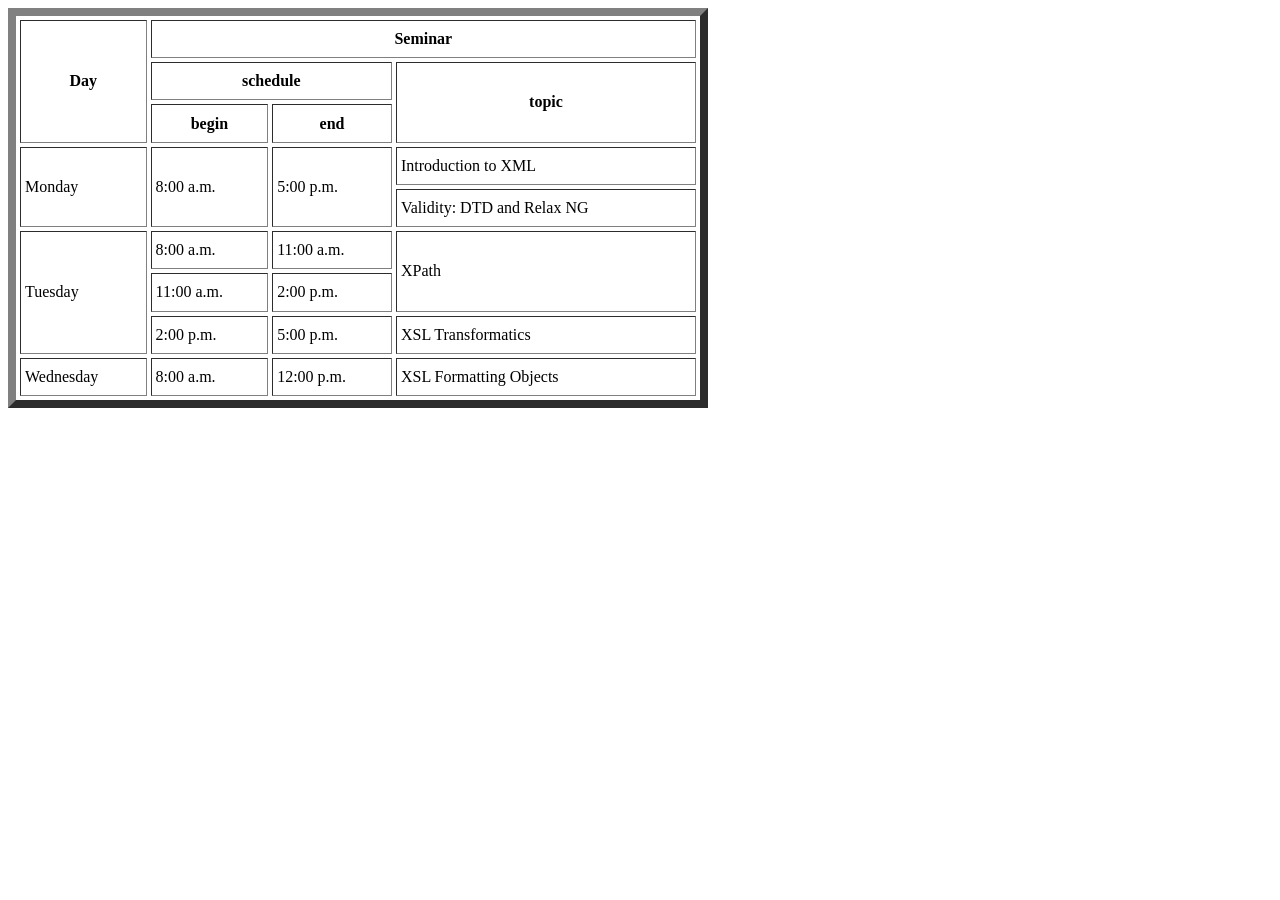
<file: index.html>
<!DOCTYPE html>
<html lang="en">
<head>
    <meta charset="UTF-8">
    <meta name="viewport" content="width=device-width, initial-scale=1.0">
    <title>Document</title>
</head>
<body>

    <table border="8" cellpadding="4" cellspacing="4" height="400" width="700">
        <tr>
            <th rowspan="3">Day</th>
            <th colspan="3">Seminar</th>
        </tr>
        <tr>
            <th colspan="2">schedule</th>
            <th rowspan="2">topic</th>
        </tr>
        <tr>
            <th>begin</th>
            <th>end</th>
        </tr>

        <tr>
            <td rowspan="2">Monday</td>
            <td rowspan="2">8:00 a.m.</td>
            <td rowspan="2">5:00 p.m.</td>
            <td >Introduction to XML</td>
        </tr>
        <tr>
            <td >Validity: DTD and Relax NG</td>
        </tr>
        <tr>
            <td rowspan="3">Tuesday</td>
            <td>8:00 a.m.</td>
            <td>11:00 a.m.</td>
            <td rowspan="2">XPath</td>
        </tr>
        <tr>
            <td>11:00 a.m.</td>
            <td > 2:00 p.m.</td>
        </tr>
        <tr>
            <td>2:00 p.m.</td>
            <td>5:00 p.m.</td>
            <td> XSL Transformatics</td>
        </tr>

        <tr>
            <td>Wednesday</td>
            <td>8:00 a.m.</td>
            <td>12:00 p.m.</td>
            <td>XSL Formatting Objects</td>
        </tr>
        </table>

        
        
</body>
</html>
<!-- html semantics -->
<!-- embed google map -->

<!-- fieldset, legend -->
<!-- first name ==> required, letters only-->
<!-- last name ==> at least 5 characters-->
<!-- mobile ==> 11 characters, numbers only, 010, 011, 012, 015 patterns-->
<!-- courses(select with filter) ==> datalist - search -->
<!-- upload image ==> image only, png only-->
<!-- comment ==> multi-line, required-->
<!-- stop auto complete-->
<!-- date of birth ==> required-->
<!-- gender ==> required-->
<!-- tracks (checkbox) ==> auto select on one of it-->
<!-- range ==> start with 10 and a 100-->
<!-- every input has name attribute-->
</file>
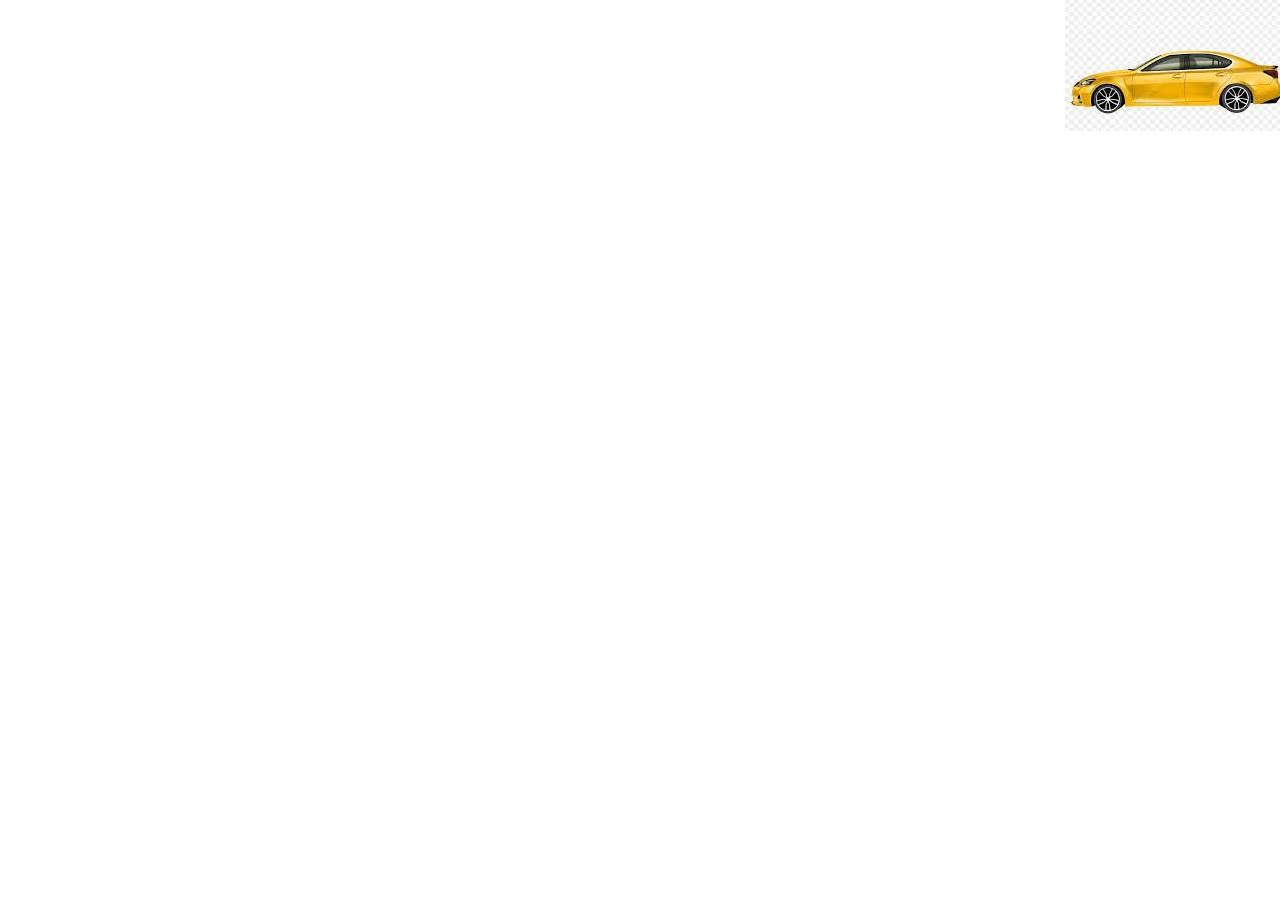
<file: sessionEight/index.html>
<!DOCTYPE html>
<html lang="en">
<head>
    <meta charset="UTF-8">
    <meta name="viewport" content="width=device-width, initial-scale=1.0">
    <link rel="stylesheet" href="style/style.css">
    <title>SessionEight</title>
</head>
<body>
    <section class="container">

        <div class="bg-dark">
            <img src="[data-uri]">
        </div>

    </section>
</body>
</html>
</file>
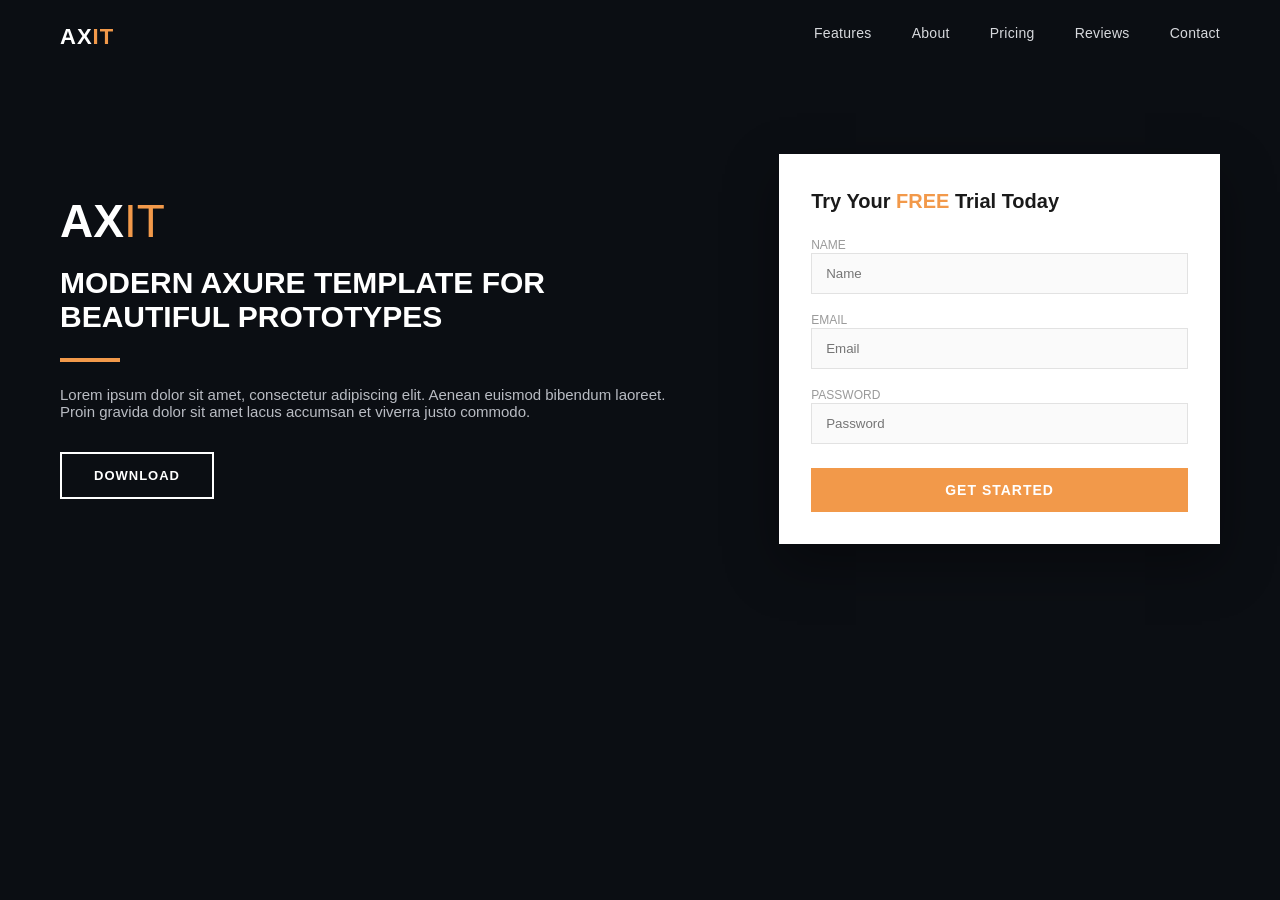
<file: sessionFour/index.html>
<!DOCTYPE html>
<html lang="en">
<head>
    <meta charset="UTF-8">
    <meta name="viewport" content="width=device-width, initial-scale=1.0">
    <link rel="stylesheet" href="style/style.css">
    <title>Task4</title>
</head>
<body>

    <nav class="navbar">
      <div class="logo">AX<span>IT</span></div>
      <ul>
        <li><a href="#">Features</a></li>
        <li><a href="#">About</a></li>
        <li><a href="#">Pricing</a></li>
        <li><a href="#">Reviews</a></li>
        <li><a href="#">Contact</a></li>
      </ul>
      <div class="clearfix"></div>
    </nav>
 
  <section class="sec">
    <div class="sec-container">
 
      <div class="sec-content">
        <div class="brand">AX<span>IT</span></div>
        <h1>MODERN AXURE TEMPLATE FOR BEAUTIFUL PROTOTYPES</h1>
        <hr class="divider">
        <p>
          Lorem ipsum dolor sit amet, consectetur adipiscing elit. Aenean
          euismod bibendum laoreet. Proin gravida dolor sit amet lacus
          accumsan et viverra justo commodo.
        </p>
        <a href="#" class="btn-download">Download</a>
      </div>
 
      <div class="form">
        <form class="signup-form">
          <h3>Try Your <span>FREE</span> Trial Today</h3>
 
          <div class="field">
            <label for="name">Name</label>
            <input type="text" id="name" name="name" placeholder="Name" required>
          </div>
 
          <div class="field">
            <label for="email">Email</label>
            <input type="email" id="email" name="email" placeholder="Email" required>
          </div>
 
          <div class="field">
            <label for="password">Password</label>
            <input type="password" id="password" name="password" placeholder="Password" required>
          </div>
 
          <button type="submit" class="btn-submit">Get Started</button>
        </form>
      </div>
      <div class="clearfix"></div>
 
    </div>
  </section>
</body>
</html>
</file>
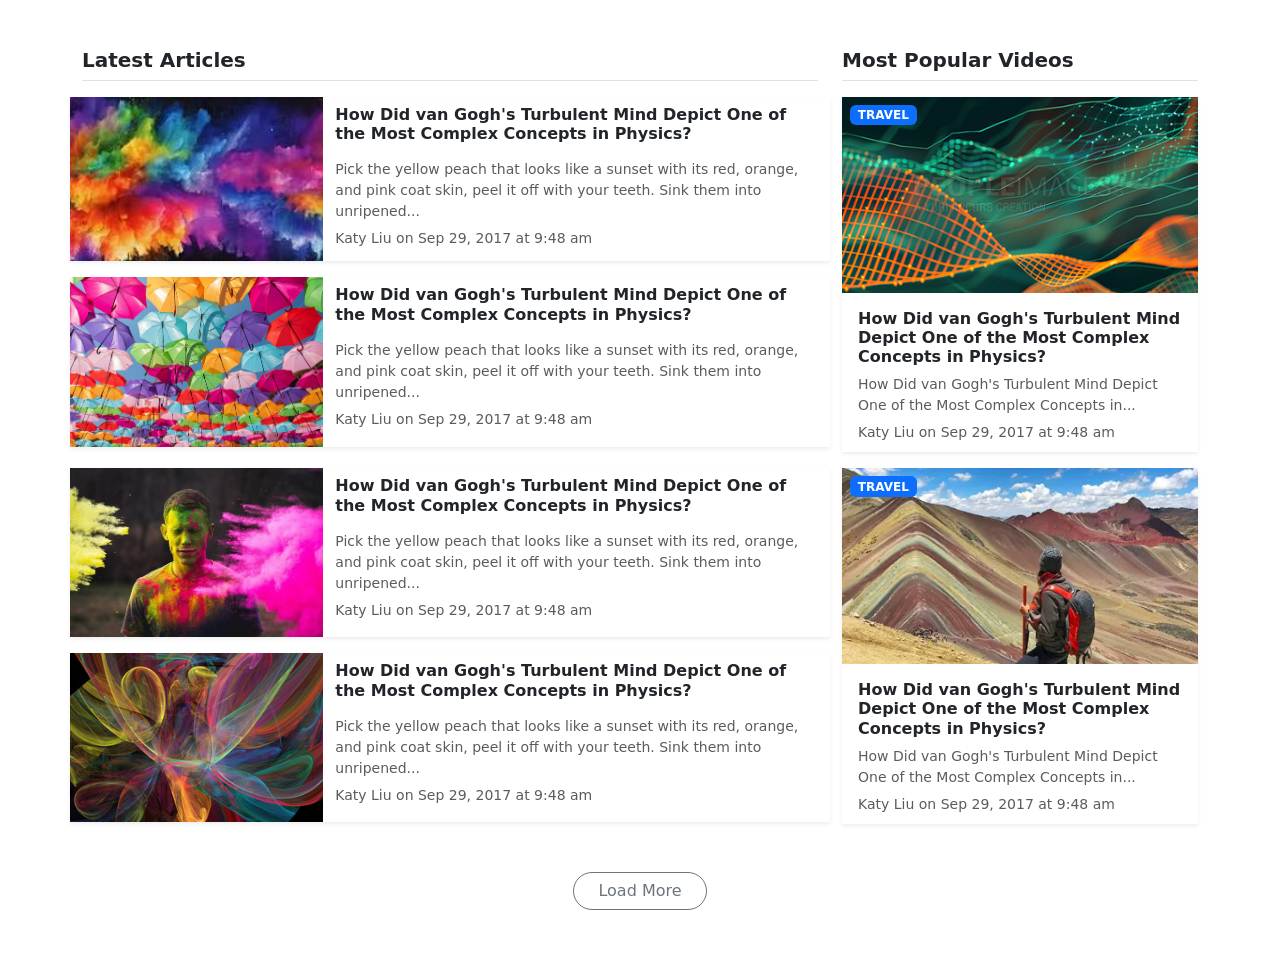
<file: sessionNine/index.html>
<!DOCTYPE html>
<html lang="en">
<head>
    <meta charset="UTF-8">
    <meta name="viewport" content="width=device-width, initial-scale=1.0">
    <link href="https://cdn.jsdelivr.net/npm/bootstrap@5.3.8/dist/css/bootstrap.min.css" rel="stylesheet" integrity="sha384-sRIl4kxILFvY47J16cr9ZwB07vP4J8+LH7qKQnuqkuIAvNWLzeN8tE5YBujZqJLB" crossorigin="anonymous">
    <title>Document</title>
</head>
<body>

    <div class="container my-5">
  <div class="row">

    <!-- col-left -->
    <div class="col-lg-8">
      <h5 class="fw-bold border-bottom pb-2 mb-3">Latest Articles</h5>

      <div class="row mb-3 shadow-sm">
        <div class="col-4 p-0">
          <img src="images/secondColorful.jpg" class="w-100 h-100" style="object-fit: cover;" alt="article">
        </div>
        <div class="col-8 py-2">
          <h6 class="fw-bold">How Did van Gogh's Turbulent Mind Depict One of the Most Complex Concepts in Physics?</h6>
          <p class="text-muted small mb-1 mt-3">Pick the yellow peach that looks like a sunset with its red, orange, and pink coat skin, peel it off with your teeth. Sink them into unripened...</p>
          <small class="text-muted mt-3">Katy Liu on Sep 29, 2017 at 9:48 am</small>
        </div>
      </div>

      <div class="row mb-3 shadow-sm">
        <div class="col-4 p-0">
          <img src="images/colorful.jpg" class="w-100 h-100" style="object-fit: cover;" alt="article">
        </div>
        <div class="col-8 py-2">
          <h6 class="fw-bold">How Did van Gogh's Turbulent Mind Depict One of the Most Complex Concepts in Physics?</h6>
          <p class="text-muted small mb-1 mt-3">Pick the yellow peach that looks like a sunset with its red, orange, and pink coat skin, peel it off with your teeth. Sink them into unripened...</p>
          <small class="text-muted mt-3">Katy Liu on Sep 29, 2017 at 9:48 am</small>
        </div>
      </div>

    </div>

    <!-- col-right -->
    <div class="col-lg-4">
      <h5 class="fw-bold border-bottom pb-2 mb-3">Most Popular Videos</h5>

      <div class="mb-3 shadow-sm">
        <div class="position-relative">
          <img src="images/fourthColorful.jpg" class="w-100" alt="video">
          <span class="badge bg-primary position-absolute top-0 start-0 m-2">TRAVEL</span>
          <div class="position-absolute top-50 start-50 translate-middle">
            <i class="bi bi-play-circle-fill text-white fs-1"></i>
          </div>
        </div>
        <div class="mt-3 px-3 pb-2">
          <h6 class="fw-bold">How Did van Gogh's Turbulent Mind Depict One of the Most Complex Concepts in Physics?</h6>
          <p class="text-muted small mb-1">How Did van Gogh's Turbulent Mind Depict One of the Most Complex Concepts in...</p>
          <small class="text-muted">Katy Liu on Sep 29, 2017 at 9:48 am</small>
        </div>
      </div>

    </div>

  </div>

  <div class="row">

    
    <!-- col-left -->
    <div class="col-lg-8">

      <div class="row mb-3 shadow-sm">
        <div class="col-4 p-0">
          <img src="images/fifthColorful.jpg" class="w-100 h-100" style="object-fit: cover;" alt="article">
        </div>
        <div class="col-8 py-2">
          <h6 class="fw-bold">How Did van Gogh's Turbulent Mind Depict One of the Most Complex Concepts in Physics?</h6>
          <p class="text-muted small mb-1 mt-3">Pick the yellow peach that looks like a sunset with its red, orange, and pink coat skin, peel it off with your teeth. Sink them into unripened...</p>
          <small class="text-muted mt-3">Katy Liu on Sep 29, 2017 at 9:48 am</small>
        </div>
      </div>

      <div class="row mb-3 shadow-sm">
        <div class="col-4 p-0">
          <img src="images/seventhColorful.jpg" class="w-100 h-100" style="object-fit: cover;" alt="article">
        </div>
        <div class="col-8 py-2">
          <h6 class="fw-bold">How Did van Gogh's Turbulent Mind Depict One of the Most Complex Concepts in Physics?</h6>
          <p class="text-muted small mb-1 mt-3">Pick the yellow peach that looks like a sunset with its red, orange, and pink coat skin, peel it off with your teeth. Sink them into unripened...</p>
          <small class="text-muted mt-3">Katy Liu on Sep 29, 2017 at 9:48 am</small>
        </div>
      </div>

    </div>

    <!-- col-right -->
    <div class="col-lg-4">

      <div class="mb-4 shadow-sm">
        <div class="position-relative">
          <img src="images/thirdColorful.webp" class="w-100" alt="video">
          <span class="badge bg-primary position-absolute top-0 start-0 m-2">TRAVEL</span>
          <div class="position-absolute top-50 start-50 translate-middle">
            <i class="bi bi-play-circle-fill text-white fs-1"></i>
          </div>
        </div>
        <div class="mt-3 px-3 pb-2">
          <h6 class="fw-bold">How Did van Gogh's Turbulent Mind Depict One of the Most Complex Concepts in Physics?</h6>
          <p class="text-muted small mb-1">How Did van Gogh's Turbulent Mind Depict One of the Most Complex Concepts in...</p>
          <small class="text-muted">Katy Liu on Sep 29, 2017 at 9:48 am</small>
        </div>
      </div>

    </div>

  </div>

    <div class="text-center mt-4">
        <button class="btn btn-outline-secondary rounded-pill px-4">Load More</button>
    </div>


<script src="https://cdn.jsdelivr.net/npm/bootstrap@5.3.8/dist/js/bootstrap.bundle.min.js" integrity="sha384-FKyoEForCGlyvwx9Hj09JcYn3nv7wiPVlz7YYwJrWVcXK/BmnVDxM+D2scQbITxI" crossorigin="anonymous"></script>
</body>
</html>
</file>
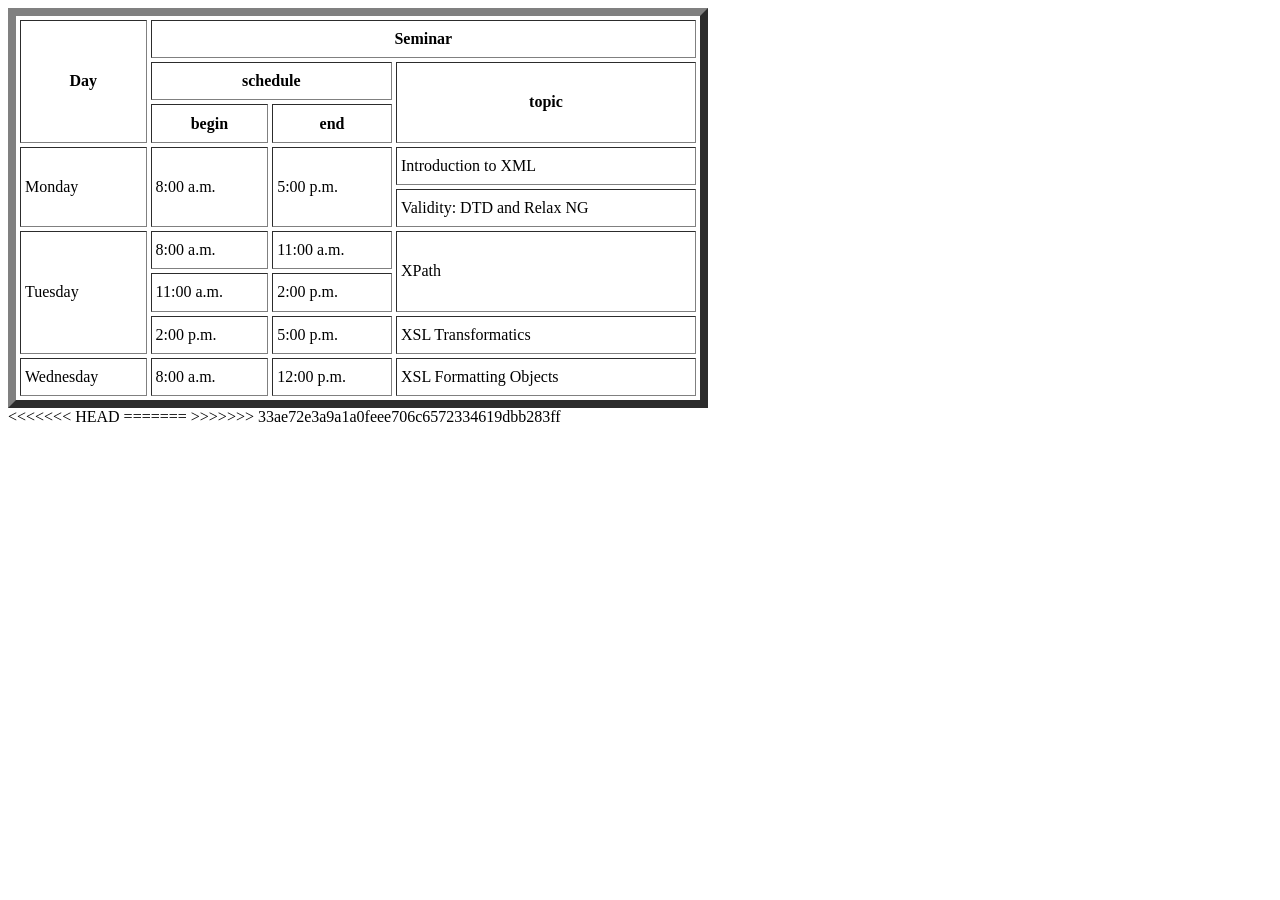
<file: sessionOne/index.html>
<!DOCTYPE html>
<html lang="en">
<head>
    <meta charset="UTF-8">
    <meta name="viewport" content="width=device-width, initial-scale=1.0">
    <title>Document</title>
</head>
<body>

    <table border="8" cellpadding="4" cellspacing="4" height="400" width="700">
        <tr>
            <th rowspan="3">Day</th>
            <th colspan="3">Seminar</th>
        </tr>
        <tr>
            <th colspan="2">schedule</th>
            <th rowspan="2">topic</th>
        </tr>
        <tr>
            <th>begin</th>
            <th>end</th>
        </tr>

        <tr>
            <td rowspan="2">Monday</td>
            <td rowspan="2">8:00 a.m.</td>
            <td rowspan="2">5:00 p.m.</td>
            <td >Introduction to XML</td>
        </tr>
        <tr>
            <td >Validity: DTD and Relax NG</td>
        </tr>
        <tr>
            <td rowspan="3">Tuesday</td>
            <td>8:00 a.m.</td>
            <td>11:00 a.m.</td>
            <td rowspan="2">XPath</td>
        </tr>
        <tr>
            <td>11:00 a.m.</td>
            <td > 2:00 p.m.</td>
        </tr>
        <tr>
            <td>2:00 p.m.</td>
            <td>5:00 p.m.</td>
            <td> XSL Transformatics</td>
        </tr>

        <tr>
            <td>Wednesday</td>
            <td>8:00 a.m.</td>
            <td>12:00 p.m.</td>
            <td>XSL Formatting Objects</td>
        </tr>
        </table>

        
        
</body>
</html>
<!-- html semantics -->
<!-- embed google map -->

<!-- fieldset, legend -->
<!-- first name ==> required, letters only-->
<!-- last name ==> at least 5 characters-->
<!-- mobile ==> 11 characters, numbers only, 010, 011, 012, 015 patterns-->
<!-- courses(select with filter) ==> datalist - search -->
<!-- upload image ==> image only, png only-->
<!-- comment ==> multi-line, required-->
<!-- stop auto complete-->
<!-- date of birth ==> required-->
<!-- gender ==> required-->
<!-- tracks (checkbox) ==> auto select on one of it-->
<!-- range ==> start with 10 and a 100-->
<<<<<<< HEAD
<!-- every input has name attribute-->
=======
<!-- every input has name attribute-->
>>>>>>> 33ae72e3a9a1a0feee706c6572334619dbb283ff
</file>
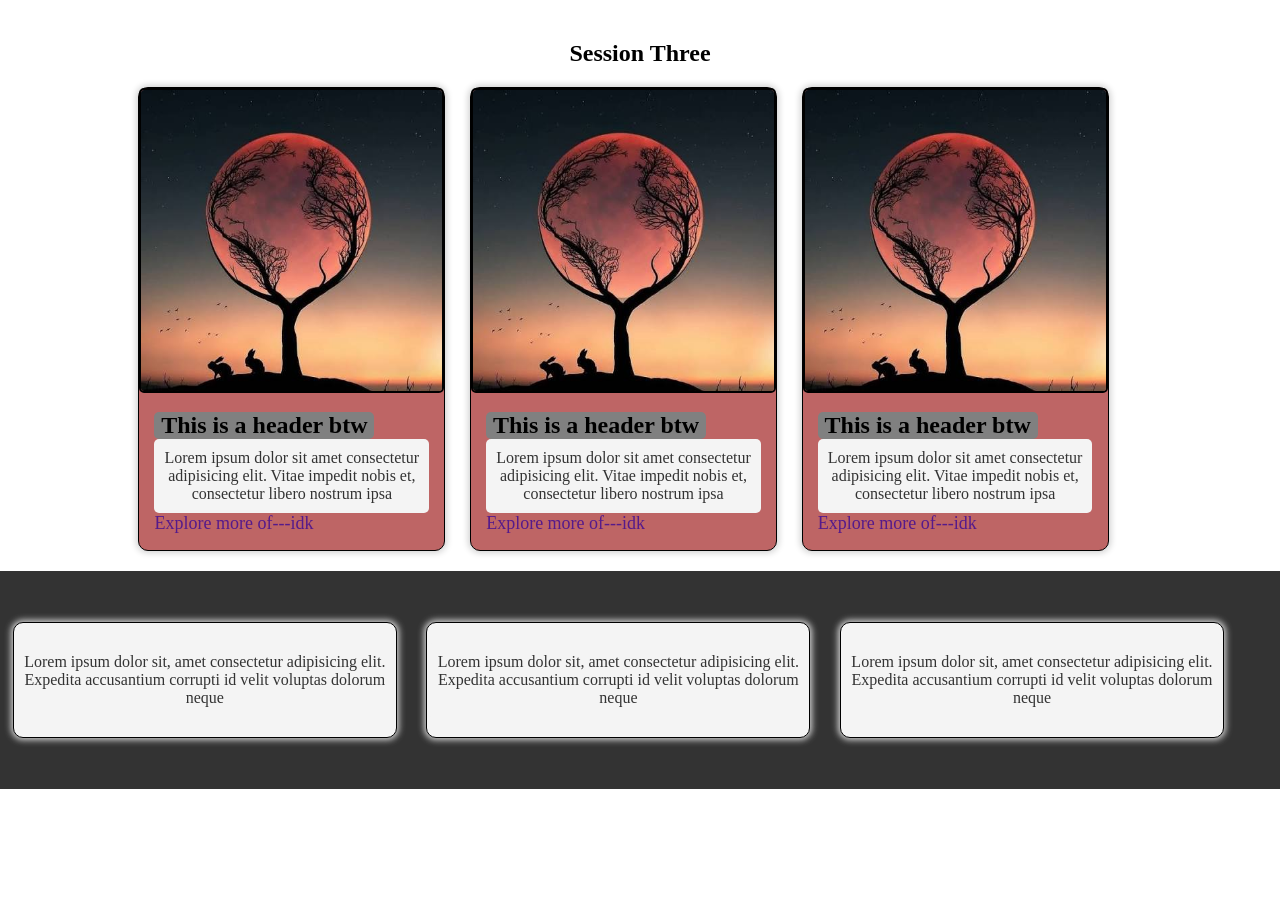
<file: sessionThree/index.html>
<!DOCTYPE html>
<html lang="en">
<head>
    <meta charset="UTF-8">
    <link rel="stylesheet" href="css/style.css">
    <meta name="viewport" content="width=device-width, initial-scale=1.0">
    <title>Task3</title>
</head>
<body>
    <section class="bg-light container">

        
            <h1>Session Three</h1>

            <div class="card">
                <img src="images/treeAtDusk.jpg" class="sunny">
                <div class="card-bod">
                    <h2>This is a header btw</h2>
                    <p>Lorem ipsum dolor sit amet consectetur adipisicing elit. Vitae impedit nobis et, consectetur libero nostrum ipsa</p>
                    <a href="" class="link color">Explore more of---idk</a>
                </div>
            </div>

            <div class="card">
                <img src="images/treeAtDusk.jpg" class="sunny">
                <div class="card-bod">
                    <h2>This is a header btw</h2>
                    <p>Lorem ipsum dolor sit amet consectetur adipisicing elit. Vitae impedit nobis et, consectetur libero nostrum ipsa</p>
                    <a href="" class="link color">Explore more of---idk</a>
                </div>
            </div>
        
            <div class="card">
                <img src="images/treeAtDusk.jpg" class="sunny">
                <div class="card-bod">
                    <h2>This is a header btw</h2>
                    <p>Lorem ipsum dolor sit amet consectetur adipisicing elit. Vitae impedit nobis et, consectetur libero nostrum ipsa</p>
                    <a href="" class="link color">Explore more of---idk</a>
                </div>
            </div>

    </section>

    <section class="">
        <div class="container-nd bg-gray">
        <div class="card-sml">
            <p>Lorem ipsum dolor sit, amet consectetur adipisicing elit. Expedita accusantium corrupti id velit voluptas dolorum neque</p>
        </div>
        <div class="card-sml">
            <p>Lorem ipsum dolor sit, amet consectetur adipisicing elit. Expedita accusantium corrupti id velit voluptas dolorum neque</p>
        </div>
        <div class="card-sml">
            <p>Lorem ipsum dolor sit, amet consectetur adipisicing elit. Expedita accusantium corrupti id velit voluptas dolorum neque</p>
        </div>
        </div>
    </section>
</body>
</html>
</file>
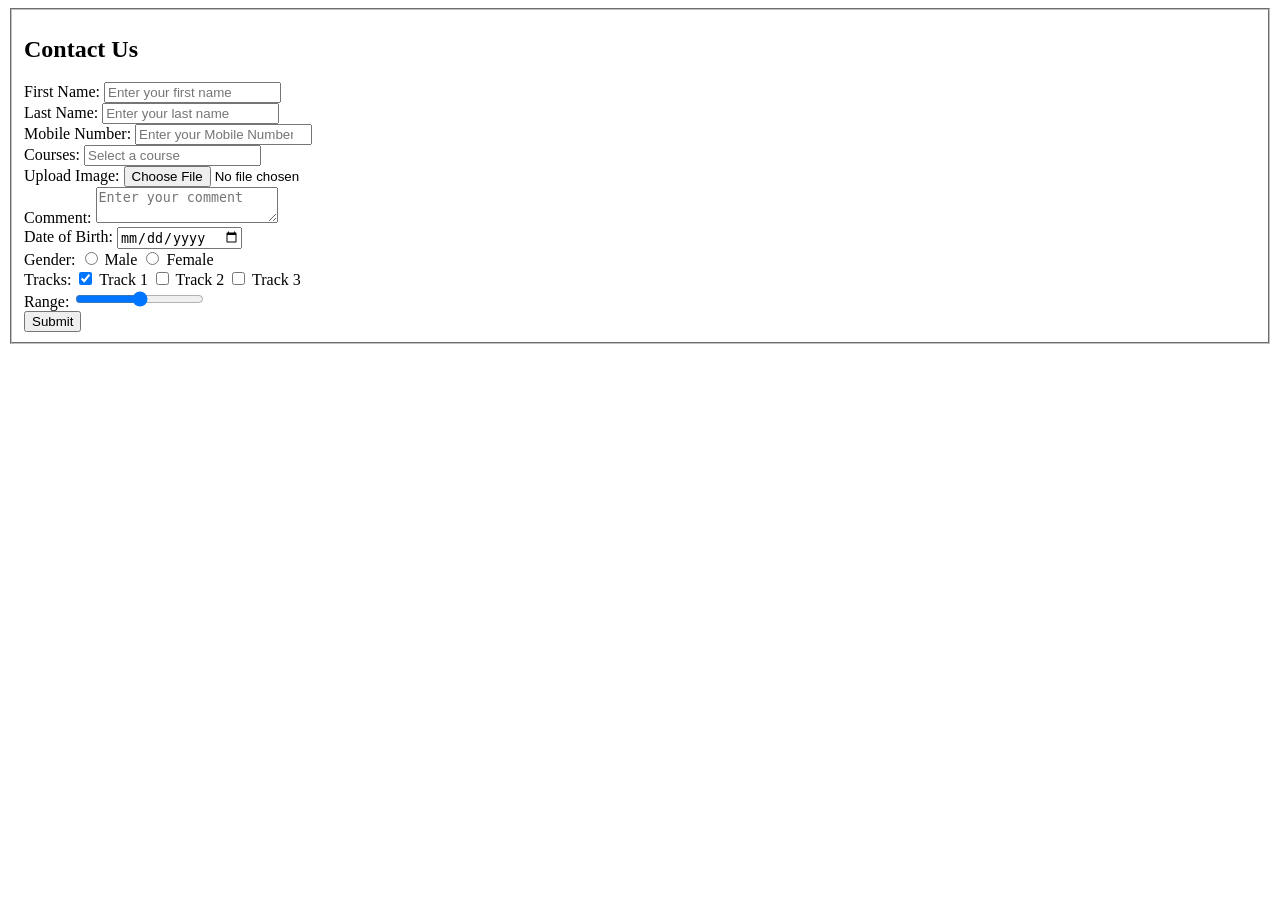
<file: sessionTwo/index.html>
<!DOCTYPE html>
<html lang="en">
<head>
    <meta charset="UTF-8">
    <meta name="viewport" content="width=device-width, initial-scale=1.0">
    <title>Document</title>
</head>
<body>
    <form>
        <fieldset>
            <h2>Contact Us</h2>
            <div>
            <label for="first_name">First Name:</label>
            <input type="text" id="first_name" name="first_name" placeholder="Enter your first name" required>
            </div>
            <div>
            <label for="last_name">Last Name:</label>
            <input type="text" id="last_name" name="last_name" placeholder="Enter your last name" required>
            </div>
            <div>
            <label for="num">Mobile Number:</label>
            <input type="number" id="num" name="Mobile" placeholder="Enter your Mobile Number" required maxlength="11" pattern="^01[0125][0-9]{8}$">
            </div>
            <div>
            <label for="courses_">Courses:</label>
            <input type="text" list="courses" id="courses_" name="courses_" placeholder="Select a course" required>
            <datalist id="courses">
                <option value="Web Development">
                <option value="Data Science">
                <option value="Machine Learning">
                <option value="Mobile App Development">
                <option value="Cybersecurity">
            </datalist>
            </div>
            <div>
                <label for="image">Upload Image:</label>
                <input type="file" id="image" name="image" accept="image/png">
            </div>
            <div>
            <label for="comment">Comment:</label>
                <textarea id="comment" name="comment" placeholder="Enter your comment" required></textarea>
            </div>
            <div>
                <label for="dob">Date of Birth:</label>
                <input type="date" id="dob" name="dob" required>
            </div>
            <div>
                <label>Gender:</label>
                <input type="radio" id="male" name="gender" value="male" required>
                <label for="male">Male</label>
                <input type="radio" id="female" name="gender" value="female" required>
                <label for="female">Female</label>
            </div>
            <div>
                <label>Tracks:</label>
                <input type="checkbox" id="track1" name="tracks" value="track1" checked>
                <label for="track1">Track 1</label>
                <input type="checkbox" id="track2" name="tracks" value="track2">
                <label for="track2">Track 2</label>
                <input type="checkbox" id="track3" name="tracks" value="track3">
                <label for="track3">Track 3</label>
            </div>
            <div>
                <label for="range">Range:</label>
                <input type="range" id="range" name="range" min="10" max="100">
            </div>
            <div>
                <input type="submit" value="Submit">
            </div>
        </fieldset>
        </form>
</body>
</html>
</file>
<file: sessionEight/style/style.css>
* { 
    margin: 0;
    padding: 0;
    box-sizing: border-box;
}
body {
    font-family: Arial, Helvetica, sans-serif;
     color: #2b2b2b; 
}
a { 
    text-decoration: none;
     color: inherit; 
}
ul { 
    list-style: none; 
}
  img { 
     display: block; 
}
 
  .container {
    width: 100%;
    max-width: 1100px;
    margin: 0 auto;
    padding: 0 20px;
  }

  /*
  section
  */

  .bg-dark{
    background-color: #333;
    color: #fff;
    position: relative;
  }

  .bg-dark img{
    position: absolute;
    top: 0;
    right: -120px;
    animation: drive 2s linear infinite;
  }

  @keyframes drive {
  0% {
    transform: translateX(190px);
  }
  100% {
    transform: translateX(-1400px);
  }
  
}
</file>
<file: sessionFour/style/style.css>
*{
    margin: 0;
    padding: 0;
    box-sizing: border-box;
}

body {
    font-family: 'Helvetica Neue', Arial, sans-serif;
    background: #0b0e13;
  }

.clearfix {
    clear: both;
}
/* 
El navbar
*/
.navbar {
    background: #0b0e13;
    padding: 24px 60px;
  }

.navbar .logo {
    float: left;
    color: #ffffff;
    font-size: 22px;
    font-weight: 700;
    letter-spacing: 1px;
}

.navbar .logo span {
    color: #f2994a;
}

.navbar ul {
    float: right;
    list-style: none;
}

.navbar ul li {
    float: left;
    margin-left: 40px;
}

.navbar ul li a {
    color: #d7d9dd;
    text-decoration: none;
    font-size: 14px;
    letter-spacing: 0.3px;
}


/*
El navbar 5ls
*/

/*
El section
*/
.sec {
    background: linear-gradient(180deg, rgba(11,14,19,0.55), rgba(11,14,19,0.85)),
    url('https://images.unsplash.com/photo-1449824913935-59a10b8d2000?auto=format&fit=crop&w=1600&q=80');
    padding: 80px 60px 100px;
    background-repeat: no-repeat;
    background-size: cover;
    background-position: center;
}

.sec-container {
    margin: 0 auto;
}

.sec-content {
    float: left;
    width: 55%;
    padding-top: 40px;
    color: #ffffff;
}

.sec-content .brand {
    font-size: 46px;
    font-weight: 800;
    margin-bottom: 18px;
}

.sec-content .brand span {
    color: #f2994a;
    font-weight: 500;
}

.sec-content h1 {
    font-size: 30px;
    margin-bottom: 24px;
}

.sec-content .divider {
    width: 60px;
    height: 3px;
    margin-bottom: 24px;
    border: 2px solid #f2994a;
}

.sec-content p {
    font-size: 15px;
    color: #b9bcc3;
    margin-bottom: 32px;
}

.sec-content .btn-download {
    display: inline-block;
    padding: 14px 32px;
    border: 2px solid #ffffff;
    color: #ffffff;
    text-decoration: none;
    font-size: 13px;
    font-weight: 700;
    letter-spacing: 1px;
    text-transform: uppercase;
}


/*
El section 5ls
*/

/*
El form
*/

.form {
    float: right;
    width: 38%;
}

.signup-form {
    background: #ffffff;
    padding: 36px 32px 32px;
    box-shadow: 0 20px 50px rgba(0,0,0,0.35);
}

.signup-form h3 {
    font-size: 20px;
    font-weight: 700;
    color: #1a1a1a;
    margin-bottom: 22px;
}

.signup-form h3 span {
    color: #f2994a;
}

.signup-form .field {
    margin-bottom: 16px;
}

.signup-form label {
    font-size: 12px;
    color: #9a9a9a;
    margin-bottom: 6px;
    text-transform: uppercase;
}

.signup-form input {
    width: 100%;
    padding: 12px 14px;
    border: 1px solid #e2e2e2;
    background: #fafafa;
    
}

.signup-form .btn-submit {
    width: 100%;
    padding: 14px 0;
    margin-top: 8px;
    background: #f2994a;
    border: none;
    color: #ffffff;
    font-size: 14px;
    font-weight: 700;
    letter-spacing: 1px;
    text-transform: uppercase;
    cursor: pointer;
  }
/*
El form 5lst
*/
</file>
<file: sessionThree/css/style.css>
*{
    margin: 0;
    padding: 0;
    box-sizing: border-box;
}

.container{
    width: 80%;
    margin: auto;
    margin-top: 20px;
    margin-bottom: 20px;
}

.bg-light{
    background-color: #ffffff;
}

.container h1{
    text-align: center;
    padding: 20px;
}

.card{
    width: 30%;
    border: 1px solid black;
    border-radius: 10px;
    background-color: rgb(190, 101, 101);
    display: inline-block;
    box-shadow: 0px 0px 6px 2px lightgray;
    margin-left: 1%;
    margin-right: 1%;
}

.sunny{
    width: 100%;
    border: 2px solid black;
    border-radius: 5px;
}

.card-bod{
    padding: 5%;
}

.card h2{
    text-align: center;
    background-color: gray;
    width: 80%;
    border-radius: 5px;
}

.card p{
    text-align: center;
    color: #333;
    background-color: #f4f4f4;
    width: 100%;
    margin: 0 auto;
    border-radius: 5px;
    padding: 10px;
}
.card a{
    text-decoration: none;
    font-size: large;
}

.bg-gray{
    background-color: #333;
}

.container-nd{
    width: 100%;
    margin: auto;
}

.container-nd p{
    text-align: center;
    color: #333;
    background-color: #f4f4f4;
    width: 100%;
    margin-bottom: 20px;
    margin-top: 20px;
    border-radius: 5px;
    padding: 10px;
}

.card-sml{
    width: 30%;
    border: 1px solid black;
    border-radius: 10px;
    background-color: #f4f4f4;
    display: inline-block;
    box-shadow: 0px 0px 6px 2px lightgray;
    margin-left: 1%;
    margin-right: 1%;
    margin-top: 4%;
    margin-bottom: 4%;
}
</file>
